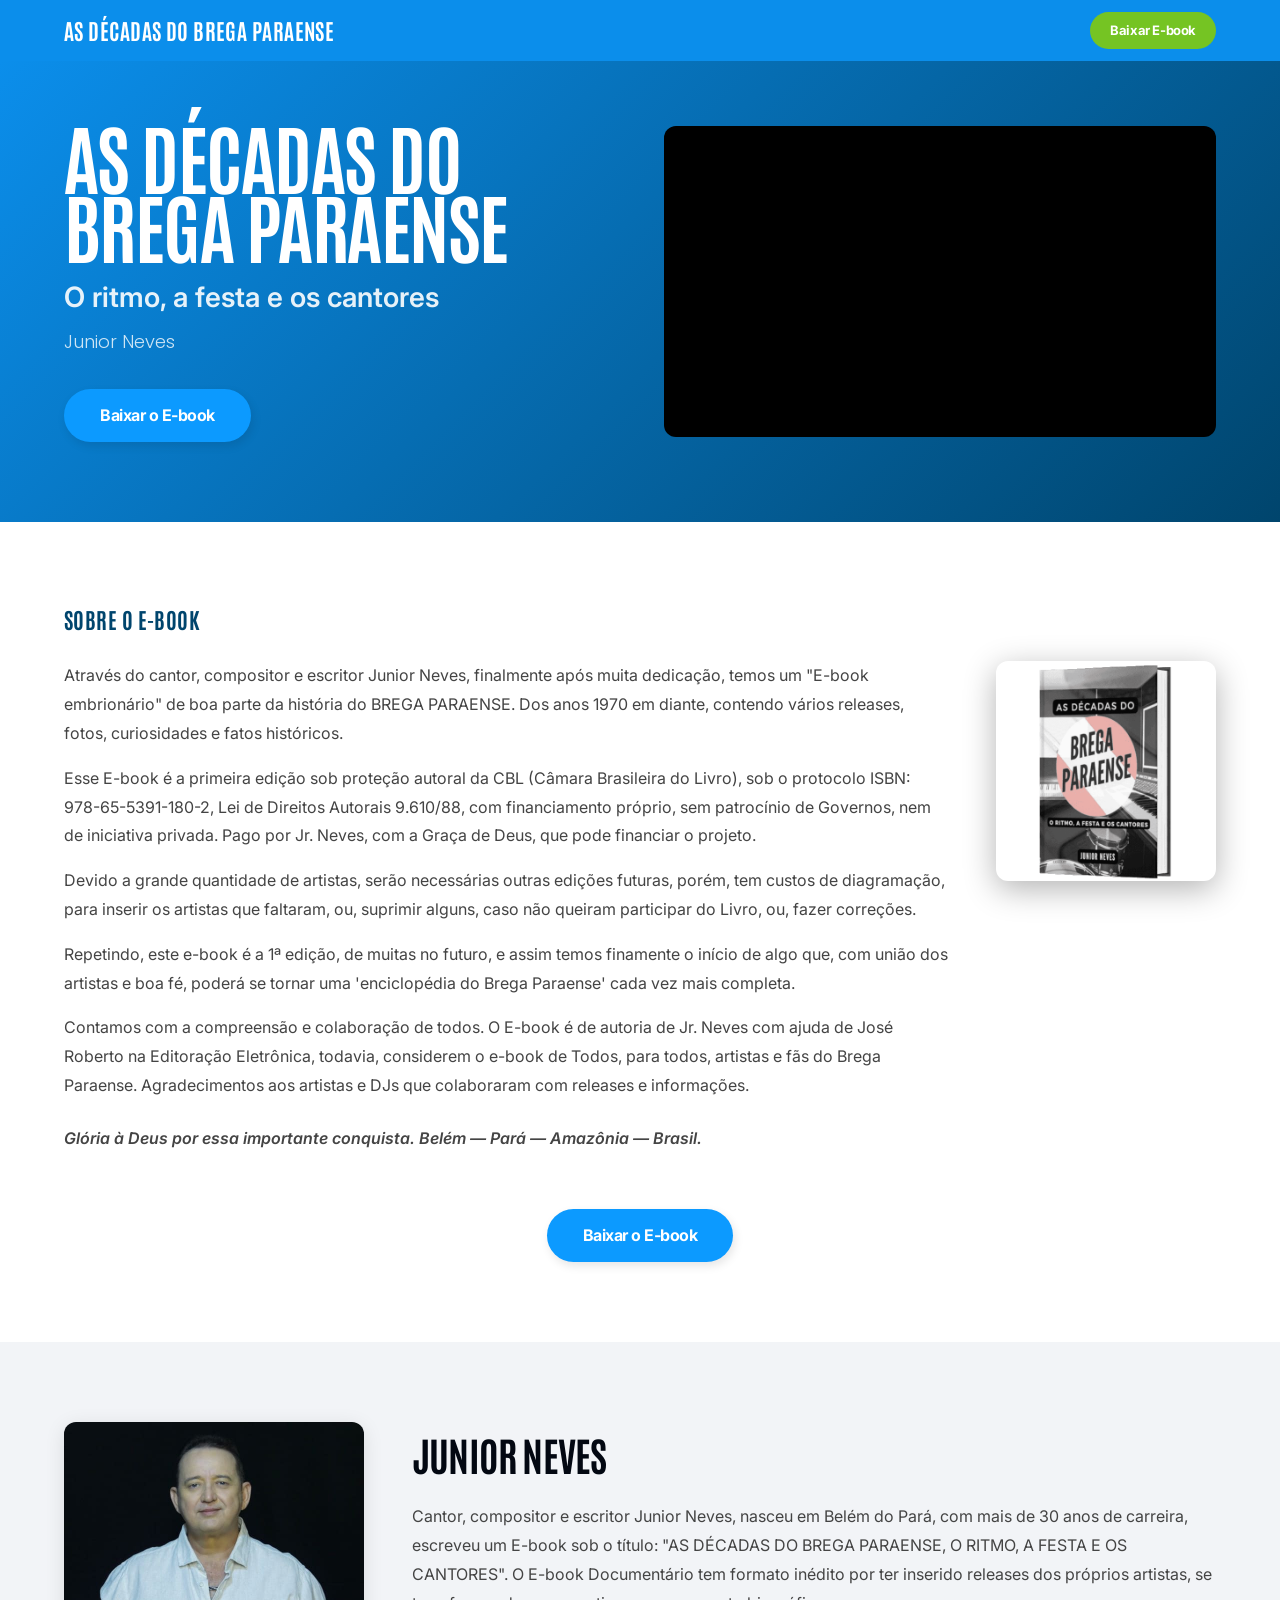
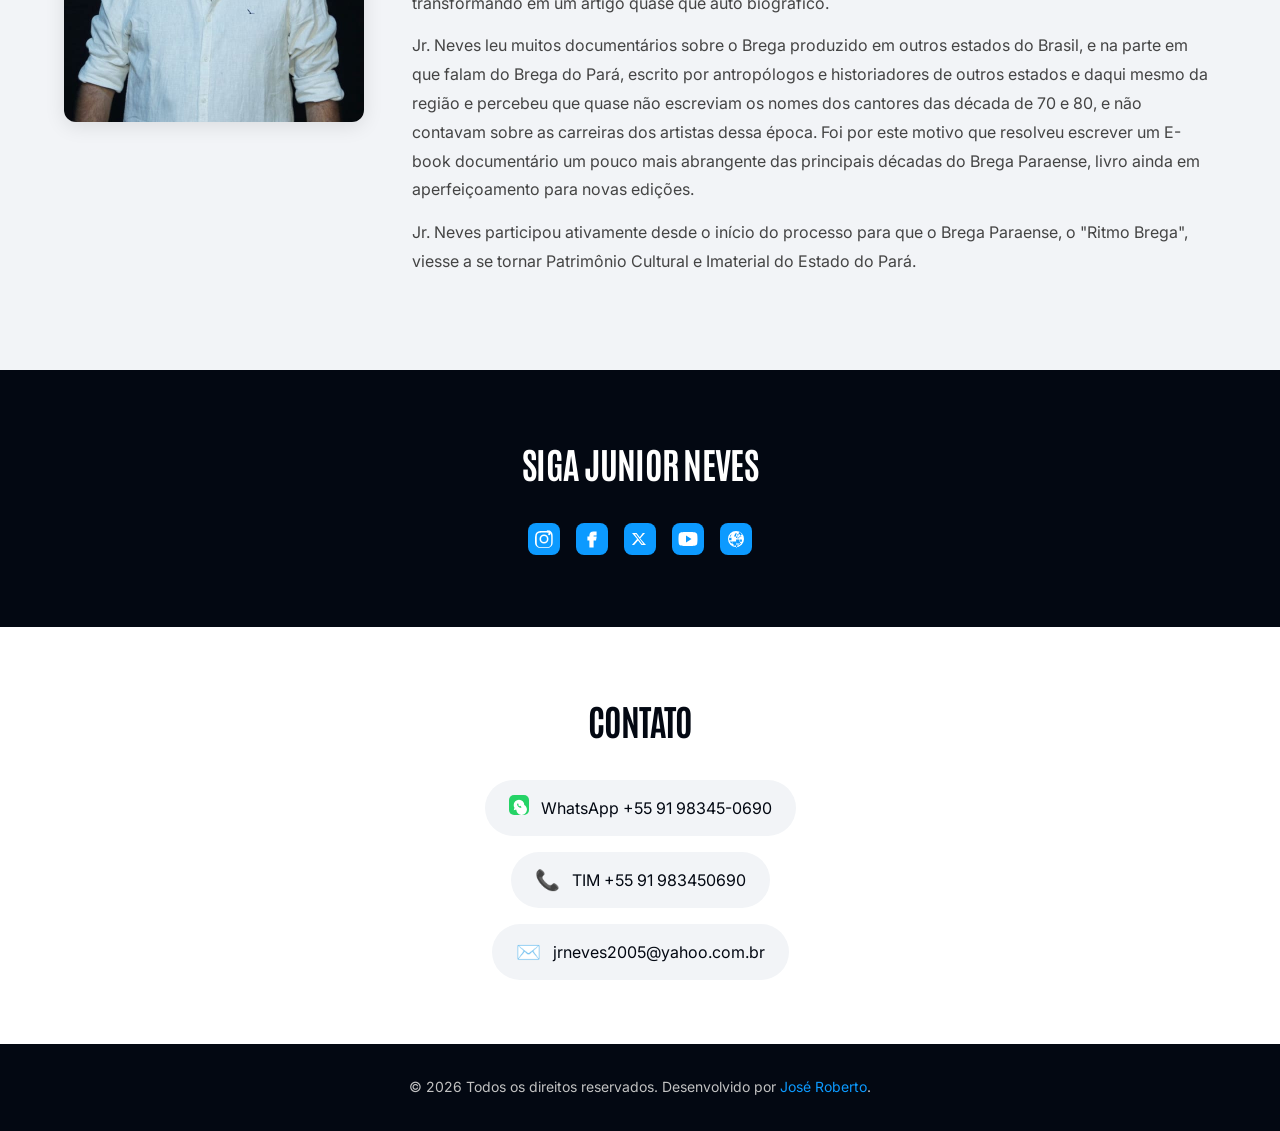
<file: site/index.html>
<!doctype html>
<html lang="pt-BR">
<head>
  <meta charset="utf-8">
  <meta name="viewport" content="width=device-width, initial-scale=1.0">
  <title>As Décadas do Brega Paraense — O ritmo, a festa e os cantores</title>
  <meta name="description" content="E-book documentário sobre o Brega Paraense, do cantor e escritor Junior Neves. Conheça a história do ritmo brega no Pará.">
  <meta name="author" content="Junior Neves">
  <meta name="theme-color" content="#070D1A">
  <link rel="canonical" href="https://livrodebrega.juniorneves.com/">
  <link rel="icon" type="image/png" href="./img/favicon.png">

  <!-- Open Graph -->
  <meta property="og:type" content="website">
  <meta property="og:title" content="As Décadas do Brega Paraense — O ritmo, a festa e os cantores">
  <meta property="og:description" content="E-book documentário sobre o Brega Paraense, do cantor e escritor Junior Neves. Conheça a história do ritmo brega no Pará.">
  <meta property="og:url" content="https://livrodebrega.juniorneves.com/">
  <meta property="og:site_name" content="As Décadas do Brega Paraense">
  <meta property="og:locale" content="pt_BR">
  <meta property="og:image" content="https://livrodebrega.juniorneves.com/img/livro-brega-500.png">
  <meta property="og:image:width" content="500">
  <meta property="og:image:height" content="375">
  <meta property="og:image:type" content="image/png">
  <meta property="og:image:alt" content="Capa do e-book As Décadas do Brega Paraense">

  <!-- Twitter Card -->
  <meta name="twitter:card" content="summary_large_image">
  <meta name="twitter:title" content="As Décadas do Brega Paraense — O ritmo, a festa e os cantores">
  <meta name="twitter:description" content="E-book documentário sobre o Brega Paraense, do cantor e escritor Junior Neves. Conheça a história do ritmo brega no Pará.">
  <meta name="twitter:image" content="https://livrodebrega.juniorneves.com/img/livro-brega-500.png">
  <meta name="twitter:image:alt" content="Capa do e-book As Décadas do Brega Paraense">

  <!-- Structured Data (JSON-LD) -->
  <script type="application/ld+json">
  {
    "@context": "https://schema.org",
    "@type": "Book",
    "name": "As D\u00e9cadas do Brega Paraense \u2014 O ritmo, a festa e os cantores",
    "author": {
      "@type": "Person",
      "name": "Junior Neves"
    },
    "description": "E-book document\u00e1rio sobre o Brega Paraense, do cantor e escritor Junior Neves. Conhe\u00e7a a hist\u00f3ria do ritmo brega no Par\u00e1.",
    "isbn": "978-65-5391-180-2",
    "inLanguage": "pt-BR",
    "countryOfOrigin": { "@type": "Country", "name": "Brasil" },
    "url": "https://livrodebrega.juniorneves.com/",
    "image": "https://livrodebrega.juniorneves.com/img/livro-brega-500.png"
  }
  </script>
  <link rel="preconnect" href="https://fonts.googleapis.com">
  <link rel="preconnect" href="https://fonts.gstatic.com" crossorigin>
  <link href="https://fonts.googleapis.com/css2?family=Inter:wght@400;600;700;800&family=Antonio:wght@300;400;700&family=Poppins:wght@400;500;600;700&display=swap" rel="stylesheet">
  <link rel="stylesheet" href="./css/style.css">
</head>
<body>

<header class="topbar">
  <div class="container topbar-inner">
    <span class="topbar-title">As Décadas do Brega Paraense</span>
    <a href="./pdf/As-Decadas-do-Brega-Paraense-O-Ritmo-A-Festa-e-os-Cantores-Junior-Neves.pdf" class="btn btn-small btn-green" download>Baixar E-book</a>
  </div>
</header>

<main>

  <section class="hero">
    <div class="container hero-grid">
      <div class="hero-content">
        <h1>As Décadas do<br>Brega Paraense</h1>
        <p class="hero-subtitle">O ritmo, a festa e os cantores</p>
        <p class="hero-author">Junior Neves</p>
        <a href="./pdf/As-Decadas-do-Brega-Paraense-O-Ritmo-A-Festa-e-os-Cantores-Junior-Neves.pdf" class="btn btn-primary" download>
          Baixar o E-book
        </a>
      </div>
      <div class="hero-media">
        <div class="video-wrapper">
          <iframe class="video-vertical" src="https://www.youtube.com/embed/WoZWzrQLNWw" title="As Décadas do Brega Paraense" frameborder="0" allow="accelerometer; autoplay; clipboard-write; encrypted-media; gyroscope; picture-in-picture" allowfullscreen loading="lazy"></iframe>
        </div>
      </div>
    </div>
  </section>

  <section class="about">
    <div class="container">
      <p class="isbn">Sobre o E-book</p>
      <div class="about-grid">
      <div class="about-text">
        
        <p>Através do cantor, compositor e escritor Junior Neves, finalmente após muita dedicação, temos um "E-book embrionário" de boa parte da história do BREGA PARAENSE. Dos anos 1970 em diante, contendo vários releases, fotos, curiosidades e fatos históricos.</p>
        
        <p>Esse E-book é a primeira edição sob proteção autoral da CBL (Câmara Brasileira do Livro), sob o protocolo ISBN: 978-65-5391-180-2, Lei de Direitos Autorais 9.610/88, com financiamento próprio, sem patrocínio de Governos, nem de iniciativa privada. Pago por Jr. Neves, com a Graça de Deus, que pode financiar o projeto.</p>
        
        <p>Devido a grande quantidade de artistas, serão necessárias outras edições futuras, porém, tem custos de diagramação, para inserir os artistas que faltaram, ou, suprimir alguns, caso não queiram participar do Livro, ou, fazer correções.</p>
        
        <p>Repetindo, este e-book é a 1ª edição, de muitas no futuro, e assim temos finamente o início de algo que, com união dos artistas e boa fé, poderá se tornar uma 'enciclopédia do Brega Paraense' cada vez mais completa.</p>
        
        <p>Contamos com a compreensão e colaboração de todos. O E-book é de autoria de Jr. Neves com ajuda de José Roberto na Editoração Eletrônica, todavia, considerem o e-book de Todos, para todos, artistas e fãs do Brega Paraense. Agradecimentos aos artistas e DJs que colaboraram com releases e informações.</p>
        
        <p class="about-signoff">Glória à Deus por essa importante conquista. Belém — Pará — Amazônia — Brasil.</p>
      </div>
      <div class="about-cover">
        <img src="./img/livro-brega-500.png" alt="Capa do E-book As Décadas do Brega Paraense" width="250" height="375" loading="lazy">
      </div>
      </div>
      <div class="about-cta">
        <a href="./pdf/As-Decadas-do-Brega-Paraense-O-Ritmo-A-Festa-e-os-Cantores-Junior-Neves.pdf" class="btn btn-primary" download>Baixar o E-book</a>
      </div>
    </div>
  </section>

  <section class="author">
    <div class="container author-grid">
      <div class="author-image">
        <img src="./img/juniorneves-600.jpg" alt="Junior Neves — Cantor, compositor e escritor" width="300" height="300" loading="lazy">
      </div>
      <div class="author-content">
        <h2>Junior Neves</h2>
        
        <p>Cantor, compositor e escritor Junior Neves, nasceu em Belém do Pará, com mais de 30 anos de carreira, escreveu um E-book sob o título: "AS DÉCADAS DO BREGA PARAENSE, O RITMO, A FESTA E OS CANTORES". O E-book Documentário tem formato inédito por ter inserido releases dos próprios artistas, se transformando em um artigo quase que auto biográfico.</p>
        
        <p>Jr. Neves leu muitos documentários sobre o Brega produzido em outros estados do Brasil, e na parte em que falam do Brega do Pará, escrito por antropólogos e historiadores de outros estados e daqui mesmo da região e percebeu que quase não escreviam os nomes dos cantores das década de 70 e 80, e não contavam sobre as carreiras dos artistas dessa época. Foi por este motivo que resolveu escrever um E-book documentário um pouco mais abrangente das principais décadas do Brega Paraense, livro ainda em aperfeiçoamento para novas edições.</p>
        
        <p>Jr. Neves participou ativamente desde o início do processo para que o Brega Paraense, o "Ritmo Brega", viesse a se tornar Patrimônio Cultural e Imaterial do Estado do Pará.</p>
        
      </div>
    </div>
  </section>

  <section class="social">
    <div class="container">
      <h2>Siga Junior Neves</h2>
      <div class="social-links">
        
        <a href="https://www.instagram.com/jrneves.cantor" target="_blank" rel="noopener" aria-label="Instagram">
          <svg width="32" height="32" viewBox="0 0 32 32" fill="none"><rect width="32" height="32" rx="8" fill="#0C9AFF"/><path d="M16 11.5a4.5 4.5 0 100 9 4.5 4.5 0 000-9zm0 7.42a2.92 2.92 0 110-5.84 2.92 2.92 0 010 5.84zM22.23 11.14a1.05 1.05 0 11-2.1 0 1.05 1.05 0 012.1 0zM16 9.58c2.37 0 2.65.01 3.59.05.86.04 1.33.18 1.64.3.41.16.7.35 1.01.66.31.31.5.6.66 1.01.12.31.26.78.3 1.64.04.94.05 1.22.05 3.59s-.01 2.65-.05 3.59c-.04.86-.18 1.33-.3 1.64-.16.41-.35.7-.66 1.01-.31.31-.6.5-1.01.66-.31.12-.78.26-1.64.3-.94.04-1.22.05-3.59.05s-2.65-.01-3.59-.05c-.86-.04-1.33-.18-1.64-.3a2.77 2.77 0 01-1.01-.66 2.77 2.77 0 01-.66-1.01c-.12-.31-.26-.78-.3-1.64-.04-.94-.05-1.22-.05-3.59s.01-2.65.05-3.59c.04-.86.18-1.33.3-1.64.16-.41.35-.7.66-1.01.31-.31.6-.5 1.01-.66.31-.12.78-.26 1.64-.3.94-.04 1.22-.05 3.59-.05zM16 8c-2.41 0-2.71.01-3.66.05-.94.04-1.58.19-2.15.41-.58.22-1.07.52-1.56 1.01s-.79.98-1.01 1.56c-.22.57-.37 1.21-.41 2.15C7.01 13.29 7 13.59 7 16s.01 2.71.05 3.66c.04.94.19 1.58.41 2.15.22.58.52 1.07 1.01 1.56s.98.79 1.56 1.01c.57.22 1.21.37 2.15.41.95.04 1.25.05 3.66.05s2.71-.01 3.66-.05c.94-.04 1.58-.19 2.15-.41.58-.22 1.07-.52 1.56-1.01s.79-.98 1.01-1.56c.22-.57.37-1.21.41-2.15.04-.95.05-1.25.05-3.66s-.01-2.71-.05-3.66c-.04-.94-.19-1.58-.41-2.15a4.15 4.15 0 00-1.01-1.56 4.15 4.15 0 00-1.56-1.01c-.57-.22-1.21-.37-2.15-.41C18.71 8.01 18.41 8 16 8z" fill="white"/></svg>
        </a>
        
        <a href="https://www.facebook.com/jrneves.cantor/" target="_blank" rel="noopener" aria-label="Facebook">
          <svg width="32" height="32" viewBox="0 0 32 32" fill="none"><rect width="32" height="32" rx="8" fill="#0C9AFF"/><path d="M20 9h-2.5a3.5 3.5 0 00-3.5 3.5V14h-2v3h2v7h3v-7h2.5l.5-3h-3v-1.5a.5.5 0 01.5-.5H20V9z" fill="white" stroke="white" stroke-width="1.2"/></svg>
        </a>
        
        <a href="https://twitter.com/jrneves_cantor" target="_blank" rel="noopener" aria-label="Twitter / X">
          <svg width="32" height="32" viewBox="0 0 32 32" fill="none"><rect width="32" height="32" rx="8" fill="#0C9AFF"/><path d="M18.81 10h2.22l-4.85 5.54L22 22h-4.47l-3.5-4.58L10.12 22H7.9l5.19-5.93L8 10h4.58l3.16 4.18L18.81 10zm-.78 10.78h1.23L12.1 11.16h-1.32l7.25 9.62z" fill="white"/></svg>
        </a>
        
        <a href="https://www.youtube.com/@JrNeves/" target="_blank" rel="noopener" aria-label="YouTube">
          <svg width="32" height="32" viewBox="0 0 32 32" fill="none"><rect width="32" height="32" rx="8" fill="#0C9AFF"/><path d="M25.16 11.3a2.53 2.53 0 00-1.78-1.8C21.86 9 16 9 16 9s-5.86 0-7.38.5a2.53 2.53 0 00-1.78 1.8C6.5 12.88 6.5 16 6.5 16s0 3.12.34 4.7a2.53 2.53 0 001.78 1.8c1.52.5 7.38.5 7.38.5s5.86 0 7.38-.5a2.53 2.53 0 001.78-1.8c.34-1.58.34-4.7.34-4.7s0-3.12-.34-4.7zM14 19.5v-7l5.5 3.5L14 19.5z" fill="white"/></svg>
        </a>
        
        <a href="https://www.juniorneves.com/" target="_blank" rel="noopener" aria-label="Site oficial">
          <svg width="32" height="32" viewBox="0 0 32 32" fill="none"><rect width="32" height="32" rx="8" fill="#0C9AFF"/><path d="M16 8a8 8 0 100 16 8 8 0 000-16zm5.6 5.6h-2.08a12.7 12.7 0 00-1-2.68A6.44 6.44 0 0121.6 13.6zM16 9.84a10.72 10.72 0 012 3.76h-4A10.72 10.72 0 0116 9.84zM9.2 17.2a6.3 6.3 0 010-2.4h2.32a13.6 13.6 0 000 2.4H9.2zm.4 1.2h2.12a12.7 12.7 0 001 2.68A6.44 6.44 0 019.6 18.4zm2.12-4.8H9.6a6.44 6.44 0 012.12-2.68 12.7 12.7 0 00-1 2.68zm2.28 8.56A10.72 10.72 0 0112 18.4h4v4.16c-.68 0-2.52.24-4 .56zm4-.56a10.72 10.72 0 01-2 3.76v-3.76h2zm2.08-1.2h-4v-4h4v4zm-4-5.2v-4h4a10.72 10.72 0 01-2 3.76h-2zm2.08 7.44a12.7 12.7 0 001-2.68h2.12a6.44 6.44 0 01-3.12 2.68zm1.32-3.84a13.6 13.6 0 000-2.4h2.32a6.3 6.3 0 010 2.4h-2.32zm.56-6.28a12.7 12.7 0 00-1 2.68h-2.08A12.7 12.7 0 0019 8.92a6.44 6.44 0 012.94 2.68z" fill="white"/></svg>
        </a>
        
      </div>
    </div>
  </section>

  <section class="contact">
    <div class="container">
      <h2>Contato</h2>
      <div class="contact-grid">
        
        <a href="https://api.whatsapp.com/send?phone=5591983450690&text=Ol%C3%A1!" target="_blank" rel="noopener" class="contact-item">
          <span class="contact-icon"><svg width="20" height="20" viewBox="0 0 32 32" fill="none"><rect width="32" height="32" rx="8" fill="#25D366"/><path d="M16 7.5A8.5 8.5 0 007.5 16c0 1.61.45 3.11 1.22 4.4L7.5 24.5l4.2-1.22A8.5 8.5 0 1024.5 16 8.5 8.5 0 0016 7.5zm4.15 11.85c-.18.52-.73.93-1.2 1.06-.32.09-.74.16-2.16-.46-1.8-.79-2.96-2.74-3.05-2.87-.09-.12-.72-.96-.72-1.83 0-.87.46-1.3.62-1.48.16-.18.35-.23.47-.23.12 0 .23 0 .33.01.1.01.24-.04.38.29.14.33.47 1.16.51 1.24.04.09.07.2.02.31-.05.12-.08.17-.15.27-.07.09-.14.18-.21.29-.07.11-.14.22-.06.43.08.2.37.61.8 1 .56.52 1.02.68 1.17.75.14.07.23.06.32-.04.09-.09.37-.44.47-.59.1-.15.2-.12.34-.07.14.05.89.44 1.04.52.15.08.25.12.29.19.04.07.04.42-.14.94z" fill="white"/></svg></span>
          <span>WhatsApp +55 91 98345-0690</span>
        </a>
        
        <a href="tel:091983450690" target="_blank" rel="noopener" class="contact-item">
          <span class="contact-icon">📞</span>
          <span>TIM +55 91 983450690</span>
        </a>
        
        <a href="mailto:jrneves2005@yahoo.com.br" target="_blank" rel="noopener" class="contact-item">
          <span class="contact-icon">✉️</span>
          <span>jrneves2005@yahoo.com.br</span>
        </a>
        
      </div>
    </div>
  </section>

</main>

<footer class="footer">
  <div class="container footer-inner">
    <p>&copy; 2026 Todos os direitos reservados. Desenvolvido por <a href="https://www.joseroberto.com.br" target="_blank">José Roberto</a>.</p>
  </div>
</footer>

</body>
</html>
</file>
<file: site/css/style.css>
*, *::before, *::after {
  box-sizing: border-box;
  margin: 0;
  padding: 0;
}

:root {
  --blue: #0c9aff;
  --blue-dark: #0b8eeb;
  --blue-deeper: #00456d;
  --green: #75c423;
  --dark: #030812;
  --dark-light: #1a1f2e;
  --white: #ffffff;
  --gray: #c2c2c2;
  --gray-light: #f2f4f7;
  --font-primary: 'Inter', -apple-system, BlinkMacSystemFont, sans-serif;
  --font-heading: 'Antonio', 'Inter', sans-serif;
  --font-accent: 'Poppins', sans-serif;
  --radius: 100px;
  --radius-sm: 12px;
  --max-w: 1200px;
}

html {
  font-size: 100%;
  scroll-behavior: smooth;
}

body {
  font-family: var(--font-primary);
  color: var(--dark);
  background: var(--white);
  line-height: 1.6;
  -webkit-font-smoothing: antialiased;
}

img, video {
  max-width: 100%;
  height: auto;
  display: block;
}

a {
  color: inherit;
  text-decoration: none;
}

.container {
  width: 100%;
  max-width: var(--max-w);
  margin: 0 auto;
  padding: 0 24px;
}

.btn {
  display: inline-flex;
  align-items: center;
  justify-content: center;
  gap: 8px;
  font-family: var(--font-primary);
  font-weight: 700;
  border: none;
  border-radius: var(--radius);
  cursor: pointer;
  transition: all 0.2s ease;
  letter-spacing: -0.03em;
}

.btn-primary {
  background: var(--blue);
  color: var(--white);
  font-size: 16px;
  padding: 14px 36px;
  box-shadow: 2px 4px 10px rgba(0,0,0,0.1);
}

.btn-primary:hover {
  background: #0891e6;
  transform: translateY(-1px);
  box-shadow: 2px 6px 16px rgba(0,0,0,0.15);
}

.btn-small {
  font-size: 13px;
  padding: 8px 20px;
}

.btn-green {
  background: var(--green);
  color: var(--white);
}

.btn-green:hover {
  background: #65b01e;
}

/* --- Topbar --- */
.topbar {
  background: var(--blue-dark);
  color: var(--white);
  padding: 12px 0;
  position: sticky;
  top: 0;
  z-index: 100;
}

.topbar-inner {
  display: flex;
  align-items: center;
  justify-content: space-between;
}

.topbar-title {
  font-family: var(--font-heading);
  font-size: 22px;
  font-weight: 700;
  text-transform: uppercase;
  letter-spacing: 0.02em;
}

/* --- Hero --- */
.hero {
  background: linear-gradient(135deg, var(--blue-dark) 0%, var(--blue-deeper) 100%);
  color: var(--white);
  padding: 60px 0 80px;
}

.hero-grid {
  display: grid;
  grid-template-columns: 1fr 1fr;
  gap: 48px;
  align-items: center;
}

.hero-content h1 {
  font-family: var(--font-heading);
  font-size: clamp(40px, 6vw, 80px);
  font-weight: 700;
  line-height: 0.9;
  text-transform: uppercase;
  letter-spacing: -0.02em;
  margin-bottom: 16px;
}

.hero-subtitle {
  font-size: clamp(18px, 2.5vw, 28px);
  font-weight: 600;
  opacity: 0.9;
  margin-bottom: 8px;
}

.hero-author {
  font-family: var(--font-accent);
  font-size: 18px;
  font-weight: 300;
  opacity: 0.8;
  margin-bottom: 32px;
}

.hero-media {
  display: flex;
  flex-direction: column;
  align-items: center;
  gap: 24px;
}

.video-wrapper {
  width: 100%;
  max-width: 280px;
}

.video-wrapper {
  max-width: 100%;
}

.video-vertical {
  aspect-ratio: 16 / 9;
  width: 100%;
  border-radius: var(--radius-sm);
  overflow: hidden;
  background: #000;
}

.video-wrapper iframe {
  display: block;
}

.about-grid {
  display: grid;
  grid-template-columns: 1fr 220px;
  gap: 48px;
  align-items: start;
}

.about-cover img {
  border-radius: var(--radius-sm);
  box-shadow: 0 8px 32px rgba(0,0,0,0.3);
  width: 100%;
}

/* --- About --- */
.about {
  padding: 80px 0;
  background: var(--white);
}

.isbn {
  font-family: var(--font-heading);
  font-size: 22px;
  color: var(--blue-deeper);
  font-weight: 700;
  margin-bottom: 24px;
  text-transform: uppercase;
  letter-spacing: 0.02em;
}

.about-text p {
  font-size: 16px;
  line-height: 1.8;
  color: #444;
  margin-bottom: 16px;
}

.about-signoff {
  font-style: italic;
  color: var(--blue-deeper);
  font-weight: 600;
  margin-top: 24px;
}

.about-cta {
  margin-top: 40px;
  text-align: center;
}

/* --- Author --- */
.author {
  padding: 80px 0;
  background: var(--gray-light);
}

.author-grid {
  display: grid;
  grid-template-columns: 300px 1fr;
  gap: 48px;
  align-items: start;
}

.author-image img {
  width: 100%;
  border-radius: var(--radius-sm);
  box-shadow: 0 4px 20px rgba(0,0,0,0.1);
}

.author-content h2 {
  font-family: var(--font-heading);
  font-size: 40px;
  font-weight: 700;
  text-transform: uppercase;
  letter-spacing: -0.02em;
  margin-bottom: 16px;
  color: var(--dark);
}

.author-content p {
  font-size: 16px;
  line-height: 1.8;
  color: #444;
  margin-bottom: 14px;
}

/* --- Social --- */
.social {
  padding: 64px 0;
  background: var(--dark);
  color: var(--white);
  text-align: center;
}

.social h2 {
  font-family: var(--font-heading);
  font-size: 36px;
  font-weight: 700;
  text-transform: uppercase;
  letter-spacing: -0.02em;
  margin-bottom: 32px;
}

.social-links {
  display: flex;
  justify-content: center;
  gap: 16px;
  flex-wrap: wrap;
}

.social-links a {
  transition: transform 0.2s ease;
}

.social-links a:hover {
  transform: translateY(-3px);
}

/* --- Contact --- */
.contact {
  padding: 64px 0;
  background: var(--white);
  text-align: center;
}

.contact h2 {
  font-family: var(--font-heading);
  font-size: 36px;
  font-weight: 700;
  text-transform: uppercase;
  letter-spacing: -0.02em;
  margin-bottom: 32px;
}

.contact-grid {
  display: flex;
  flex-direction: column;
  align-items: center;
  gap: 16px;
}

.contact-item {
  display: flex;
  align-items: center;
  gap: 12px;
  font-size: 16px;
  color: var(--dark);
  padding: 12px 24px;
  border-radius: var(--radius);
  background: var(--gray-light);
  transition: all 0.2s ease;
}

.contact-item:hover {
  background: var(--blue);
  color: var(--white);
}

.contact-icon {
  font-size: 20px;
}

/* --- Footer --- */
.footer {
  padding: 32px 0;
  background: var(--dark);
  color: var(--gray);
  text-align: center;
  font-size: 14px;
}

.footer a {
  color: var(--blue);
}

.footer a:hover {
  text-decoration: underline;
}

/* --- Responsive --- */
@media (max-width: 768px) {
  .hero-grid {
    grid-template-columns: 1fr;
    text-align: center;
  }

  .hero-content {
    order: 1;
  }

  .hero-media {
    order: 0;
  }

  .about-grid {
    grid-template-columns: 1fr;
    text-align: center;
  }

  .about-cover {
    max-width: 200px;
    margin: 0 auto;
  }

  .about-cover img {
    max-width: 200px;
  }

  .author-grid {
    grid-template-columns: 1fr;
    text-align: center;
  }

  .author-image {
    max-width: 250px;
    margin: 0 auto;
  }

  .btn-primary {
    font-size: 14px;
    padding: 12px 28px;
  }

  .topbar-title {
    font-size: 16px;
  }
}
</file>
